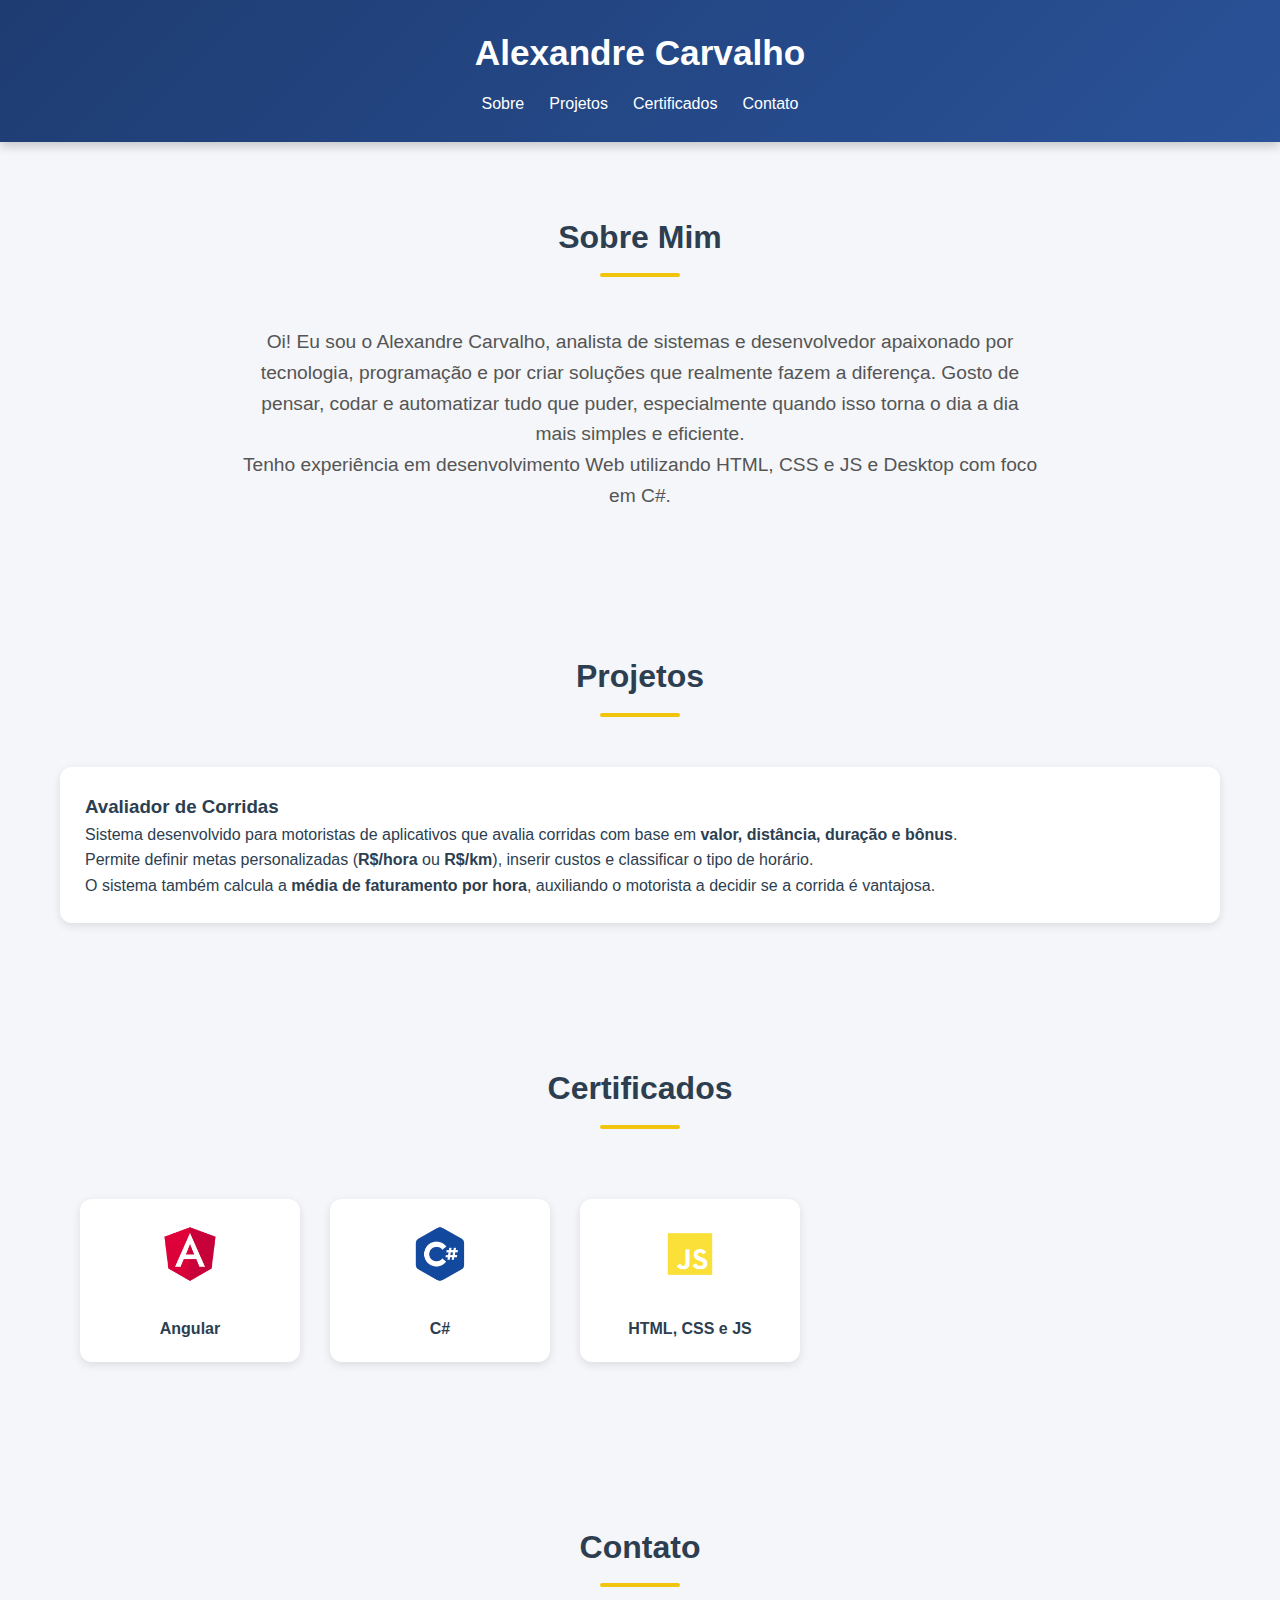
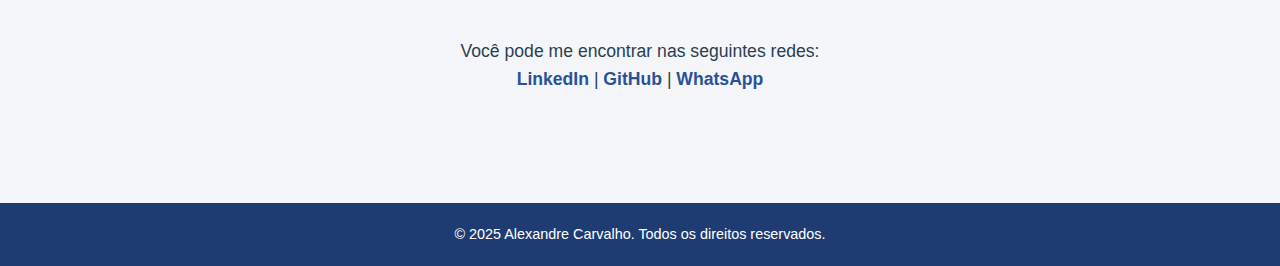
<file: index.html>
<!DOCTYPE html>
<html lang="pt-BR">
<head>
  <meta charset="UTF-8">
  <meta name="viewport" content="width=device-width, initial-scale=1.0">
  <title>Portfólio - Alexandre Carvalho</title>
  <link rel="stylesheet" href="style.css">
</head>
<body>
  <!-- ===== HEADER ===== -->
  <header>
    <h1>Alexandre Carvalho</h1>
    <nav>
      <ul>
        <li><a href="#sobre">Sobre</a></li>
        <li><a href="#projetos">Projetos</a></li>
        <li><a href="#certificados">Certificados</a></li>
        <li><a href="#contato">Contato</a></li>
      </ul>
    </nav>
  </header>

  <!-- ===== SOBRE ===== -->
  <section id="sobre">
    <h2>Sobre Mim</h2>
    <p>Oi! Eu sou o Alexandre Carvalho, analista de sistemas e desenvolvedor apaixonado por tecnologia, 
      programação e por criar soluções que realmente fazem a diferença. 
      Gosto de pensar, codar e automatizar tudo que puder, especialmente quando isso torna o dia a dia mais simples e eficiente.
    </p>
    <p>Tenho experiência em desenvolvimento Web utilizando HTML, CSS e JS e Desktop com foco em C#.</p>
  </section>

  <!-- ===== PROJETOS ===== -->
  <section id="projetos">
    <h2>Projetos</h2>
    <div class="projetos-grid">
<div class="projeto">
  <h3>Avaliador de Corridas</h3>
  <p>
    Sistema desenvolvido para motoristas de aplicativos que avalia corridas com base em
    <strong>valor, distância, duração e bônus</strong>.
  </p>
  <p>
    Permite definir metas personalizadas (<strong>R$/hora</strong> ou <strong>R$/km</strong>), 
    inserir custos e classificar o tipo de horário.
  </p>
  <p>
    O sistema também calcula a <strong>média de faturamento por hora</strong>, auxiliando
    o motorista a decidir se a corrida é vantajosa.
  </p>
</div>
    </div>
  </section>

  <!-- ===== CERTIFICADOS ===== -->
  <section id="certificados">
    <h2>Certificados</h2>
    <div class="certificados-container">
      <button class="carousel-btn prev">&#10094;</button>
      <div class="certificados-carousel" id="certificadosCarousel">
        <a href="https://drive.google.com/file/d/1SK1f7EYCqaVaoM5jm2oV2e-0_CYXcgqO/view" target="_blank" rel="noopener">
          <img src="certificados/angular.png" alt="Certificado de Angular" />
          <p>Angular</p>
        </a>
        <a href="https://drive.google.com/file/d/1IfCUgBmYe9PcXLIaawDVelUoUQsik5yd/view" target="_blank" rel="noopener">
          <img src="certificados/csharp.png" alt="Certificado de C#" />
          <p>C#</p>
        </a>
        <a href="https://drive.google.com/file/d/1mZhkYpzffZJiI4tT-0jBEYNo1OW2ZVJk/view" target="_blank" rel="noopener">
          <img src="certificados/javascript.png" alt="Certificado de JavaScript" />
          <p>HTML, CSS e JS</p>
        </a>
      </div>
      <button class="carousel-btn next">&#10095;</button>
    </div>
  </section>

  <!-- ===== CONTATO ===== -->
  <section id="contato">
    <h2>Contato</h2>
    <p>Você pode me encontrar nas seguintes redes:</p>
    <p>
      <a href="https://www.linkedin.com/in/alexandre-carvalho-8887621a1/" target="_blank" rel="noopener">LinkedIn</a> | 
      <a href="https://github.com/alerin42" target="_blank" rel="noopener">GitHub</a> | 
      <a href="https://wa.me/5531992856328" target="_blank" rel="noopener">WhatsApp</a>
    </p>
  </section>

  <!-- ===== FOOTER ===== -->
  <footer>
    <p>&copy; 2025 Alexandre Carvalho. Todos os direitos reservados.</p>
  </footer>

  <script src="script.js"></script>
</body>
</html>
</file>
<file: style.css>
/* ===== RESET ===== */
* {
  margin: 0;
  padding: 0;
  box-sizing: border-box;
}

body {
  font-family: "Poppins", Arial, sans-serif;
  background: #f4f6f9;
  color: #2c3e50;
  line-height: 1.6;
}

/* ===== HEADER ===== */
header {
  background: linear-gradient(135deg, #1e3c72, #2a5298);
  color: #fff;
  padding: 25px 0;
  text-align: center;
  box-shadow: 0 4px 10px rgba(0, 0, 0, 0.2);
}

header h1 {
  font-size: 2.2rem;
  margin-bottom: 10px;
  font-weight: 600;
}

header nav ul {
  list-style: none;
  display: flex;
  justify-content: center;
  gap: 25px;
}

header nav a {
  text-decoration: none;
  color: #fff;
  font-weight: 500;
  transition: color 0.3s, transform 0.2s;
}

header nav a:hover {
  color: #f1c40f;
  transform: translateY(-3px);
}

/* ===== SECTIONS ===== */
section {
  padding: 70px 20px;
  max-width: 1200px;
  margin: auto;
}

section h2 {
  text-align: center;
  margin-bottom: 50px;
  font-size: 2rem;
  color: #2c3e50;
  position: relative;
}

section h2::after {
  content: "";
  width: 80px;
  height: 4px;
  background: #f1c40f;
  display: block;
  margin: 10px auto 0;
  border-radius: 2px;
}

/* ===== SOBRE ===== */
#sobre p {
  text-align: center;
  font-size: 1.2rem;
  max-width: 800px;
  margin: auto;
  color: #555;
}

/* ===== PROJETOS ===== */
.projetos-grid {
  display: grid;
  grid-template-columns: repeat(auto-fit, minmax(280px, 1fr));
  gap: 25px;
}

.projeto {
  background: white;
  padding: 25px;
  border-radius: 12px;
  box-shadow: 0 3px 10px rgba(0, 0, 0, 0.1);
  transition: transform 0.3s, box-shadow 0.3s;
}

.projeto:hover {
  transform: translateY(-8px);
  box-shadow: 0 8px 20px rgba(0, 0, 0, 0.15);
}

/* ===== CERTIFICADOS (CARROSSEL) ===== */
.certificados-carousel {
  display: flex;
  gap: 30px;
  overflow-x: auto;
  scroll-behavior: smooth;
  padding: 20px;
}

.certificados-carousel::-webkit-scrollbar {
  height: 10px;
}

.certificados-carousel::-webkit-scrollbar-thumb {
  background: #2a5298;
  border-radius: 5px;
}

.certificados-carousel::-webkit-scrollbar-track {
  background: #e0e0e0;
  border-radius: 5px;
}

.certificados-carousel a {
  flex: 0 0 auto;
  background: white;
  border-radius: 12px;
  padding: 20px;
  text-align: center;
  text-decoration: none;
  color: #333;
  transition: transform 0.3s, box-shadow 0.3s;
  width: 220px;
  box-shadow: 0 3px 10px rgba(0, 0, 0, 0.1);
}

.certificados-carousel a:hover {
  transform: translateY(-6px);
  box-shadow: 0 6px 18px rgba(0, 0, 0, 0.2);
}

.certificados-carousel img {
  width: 70px;
  height: auto;
  margin-bottom: 12px;
}

.certificados-carousel p {
  font-weight: 600;
  color: #2c3e50;
  margin-top: 8px;
  font-size: 1rem;
}

/* ===== CONTATO ===== */
#contato p {
  text-align: center;
  font-size: 1.1rem;
}

#contato a {
  color: #2a5298;
  font-weight: bold;
  text-decoration: none;
}

#contato a:hover {
  text-decoration: underline;
  color: #f1c40f;
}

/* ===== FOOTER ===== */
footer {
  text-align: center;
  padding: 20px;
  background: #1e3c72;
  color: #fff;
  margin-top: 40px;
  font-size: 0.9rem;
}
</file>
